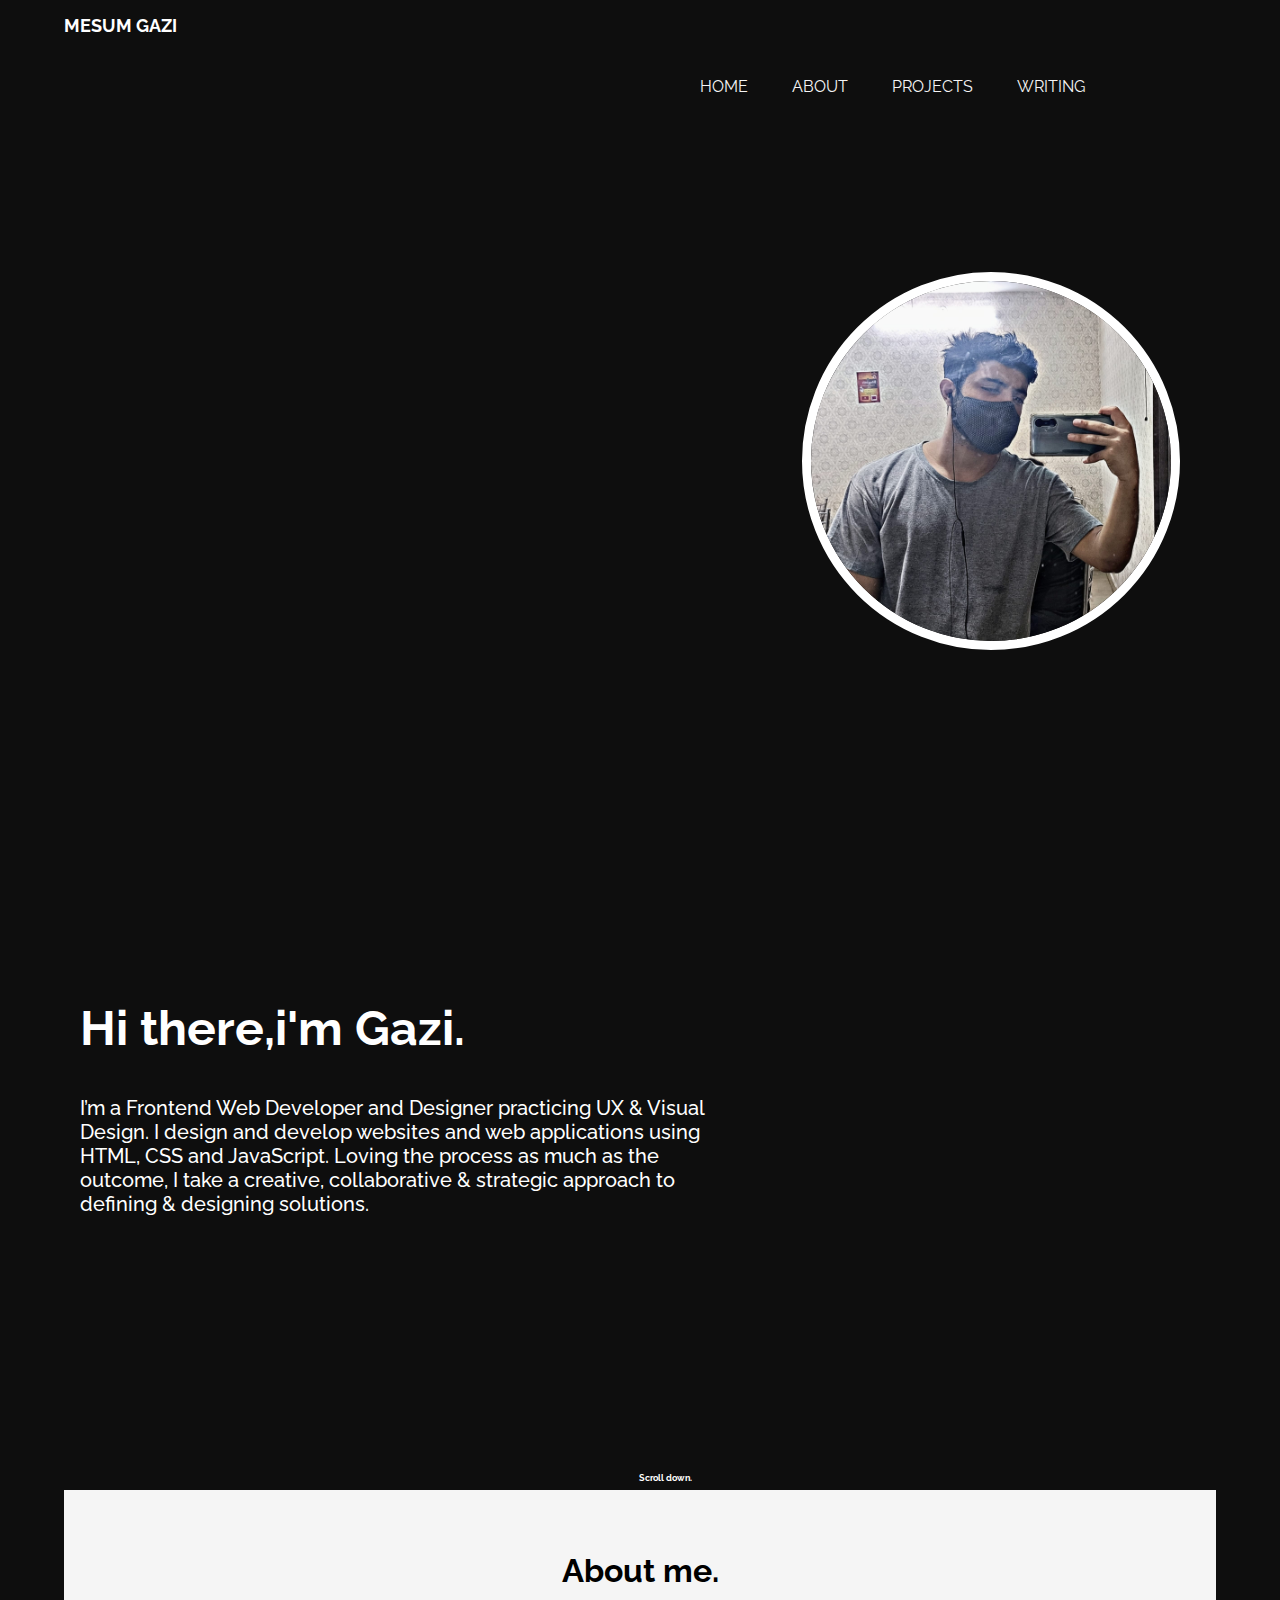
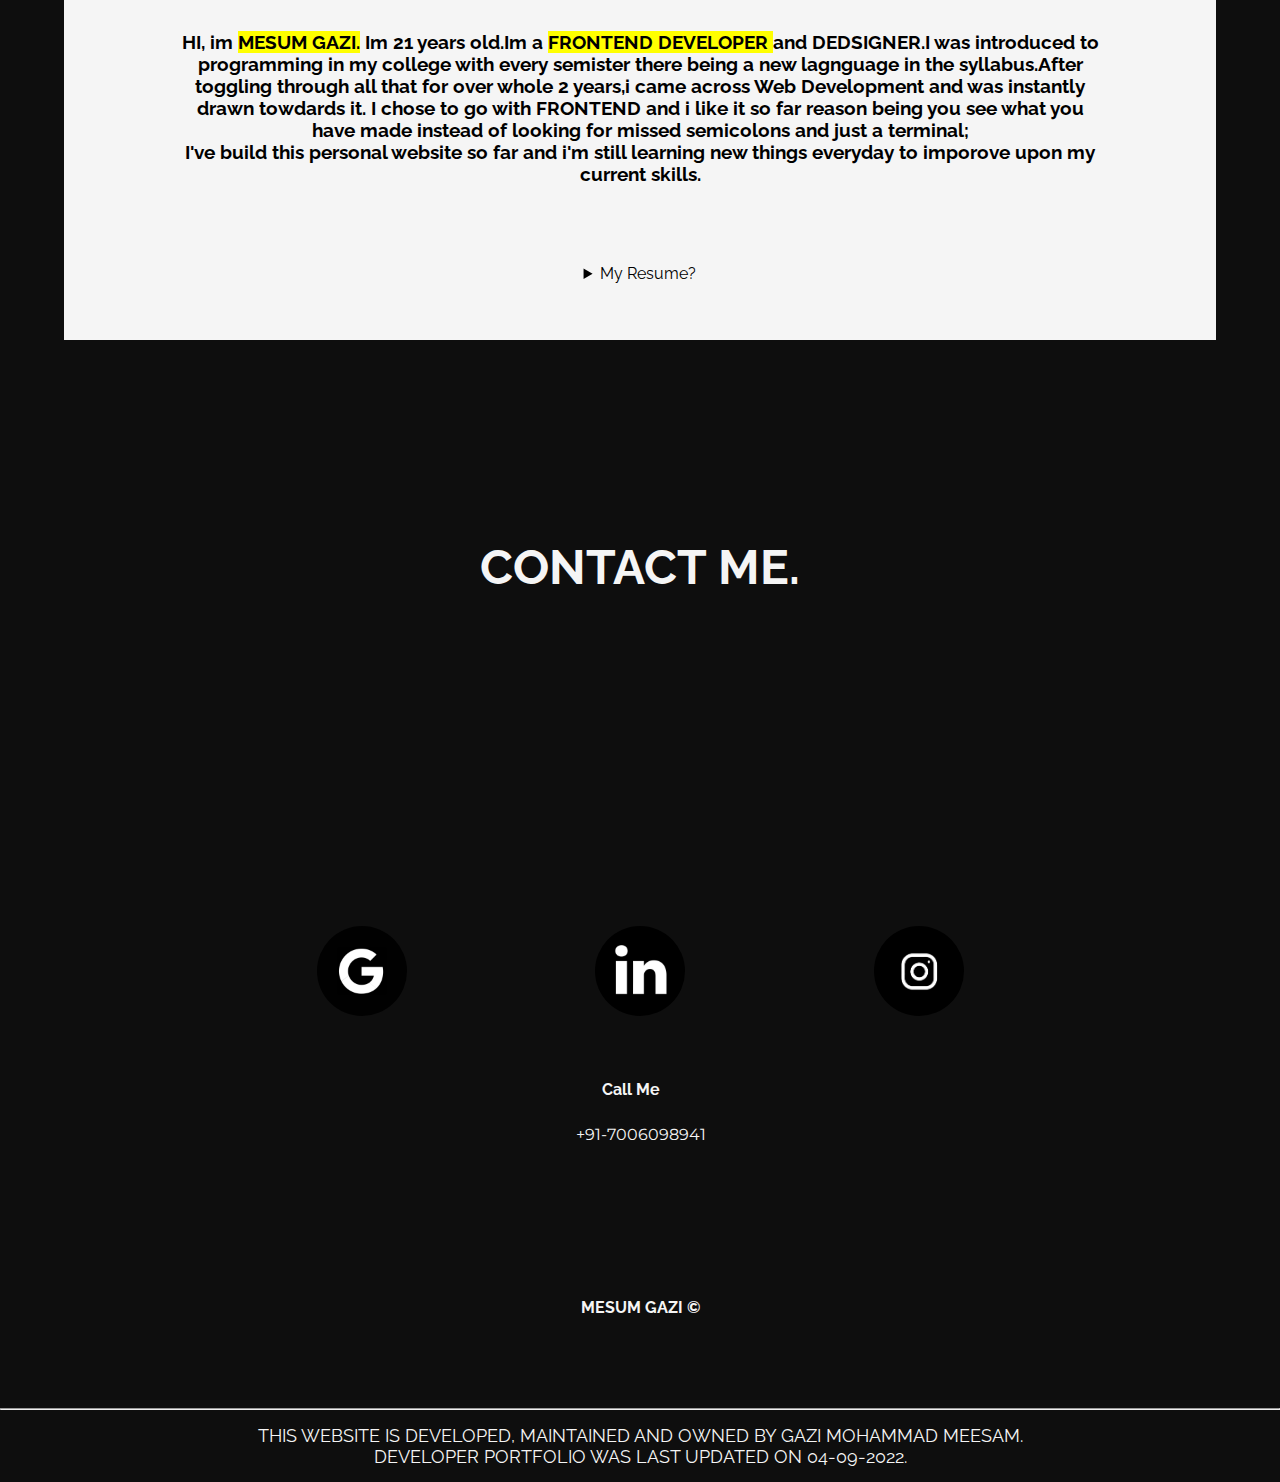
<file: index.html>
<!DOCTYPE html>
<html lang="en">

<head>
    <meta charset="UTF-8">
    <meta http-equiv="X-UA-Compatible" content="IE=edge">
    <meta name="viewport" content="width=device-width, initial-scale=1.0">
    <title>Mesum Gazi | Portfolio</title>
    <link rel="stylesheet" href="style.css">

    <link rel="preconnect" href="https://fonts.googleapis.com">
    <link rel="preconnect" href="https://fonts.gstatic.com" crossorigin>
    <link
        href="https://fonts.googleapis.com/css2?family=Montserrat:wght@300&family=Raleway:ital,wght@0,100;0,200;1,100&display=swap"
        rel="stylesheet">

    <link rel="preconnect" href="https://fonts.googleapis.com">
    <link rel="preconnect" href="https://fonts.gstatic.com" crossorigin>
    <link
        href="https://fonts.googleapis.com/css2?family=Montserrat:wght@300&family=Quicksand:wght@300&family=Raleway:ital,wght@0,100;0,200;1,100&display=swap"
        rel="stylesheet">
</head>

<body>

    <div class="name">
        <h2>MESUM GAZI</h2>
    </div>

    <div class="nav">
        <ul class="bar">
            <li><a href="index.html">HOME</a></li>
            <li><a href="about.html">ABOUT</a></li>
            <li><a href="projects.html">PROJECTS</a></li>
            <li><a href="writing.html">WRITING </a></li>
        </ul>

    </div>


    </div>



    <div class="photo">

        <img src="./img/portfolio.jpg" alt="My photo">

    </div>







    <div class="intro">

        <div class="smalltext">
            <h2>Hi there,i'm Gazi.</h2>
        </div>

        <p class="para"> I’m a Frontend Web Developer and Designer practicing UX & Visual Design. I design and develop
            websites and web applications using HTML, CSS and JavaScript. Loving the process as much as the outcome, I
            take a creative, collaborative & strategic approach to defining & designing solutions.</p>

    </div>

    <div class="scroll">
        <h2>
            Scroll down.
        </h2>
    </div>


    <div class="nxp">

        <h1>About me.</h1>


        <div class="FL">
            <h3> HI, im <mark> MESUM GAZI.</mark> Im 21 years old.Im a <mark>FRONTEND DEVELOPER </mark> and DEDSIGNER.I
                was introduced to programming in my college with every semister there being a new lagnguage in the
                syllabus.After toggling through all that for over whole 2 years,i came across Web Development and was
                instantly drawn towdards it. I chose to go with FRONTEND and i like it so far reason being you see what
                you have made instead of looking for missed semicolons and just a terminal; <br> I've build this
                personal website so far and i'm still learning new things everyday to imporove upon my current skills.
            </h3>
        </div>
        <div class="knowmore">
            <details>
                <summary>My Resume?</summary>

                <p> <a href="./pdfs/Gazi -- Resume.pdf" target="_blank"> click here. </a></p>
            </details>
        </div>

    </div>

    <br>
    <br>


        <div class="contact">
            <h1>CONTACT ME.</h1>

            <div class="logo">

                <a href="mailto:gazi.xyzx@gmail.com" target="_blank"> <img src="./icons/Ícone Google.jpg"
                        alt="gmail logo"></a>
                <a href="https://www.linkedin.com/in/mesum-gazi-a6b12317b/" target="_blank"> <img
                        src="./icons/LinkedIn.png" alt="linkedin logo"></a>
                <a href="https://www.instagram.com/mesum.gazi/" target="_blank"> <img
                        src="./icons/Instagram Logo Black Background.png" alt="Instagram logo"></a>

            </div>


        </div>








        <div class="call">
            <h3>Call Me</h3>
            <h4> <a href="tel:+91-7006098941">+91-7006098941</a></h4>

        </div>


        <div class="gazi">

            <h2>MESUM GAZI ©</h2>

        
        </div>
        
        <br>


   
        <div class="line">
            <hr>
        </div>
        <div class="foot">
          
            <h2>THIS WEBSITE IS DEVELOPED, MAINTAINED AND OWNED BY GAZI MOHAMMAD MEESAM. <br>
                DEVELOPER PORTFOLIO WAS LAST UPDATED ON 04-09-2022.</h2>
        </div>

    

       
</body>

</html>
</file>
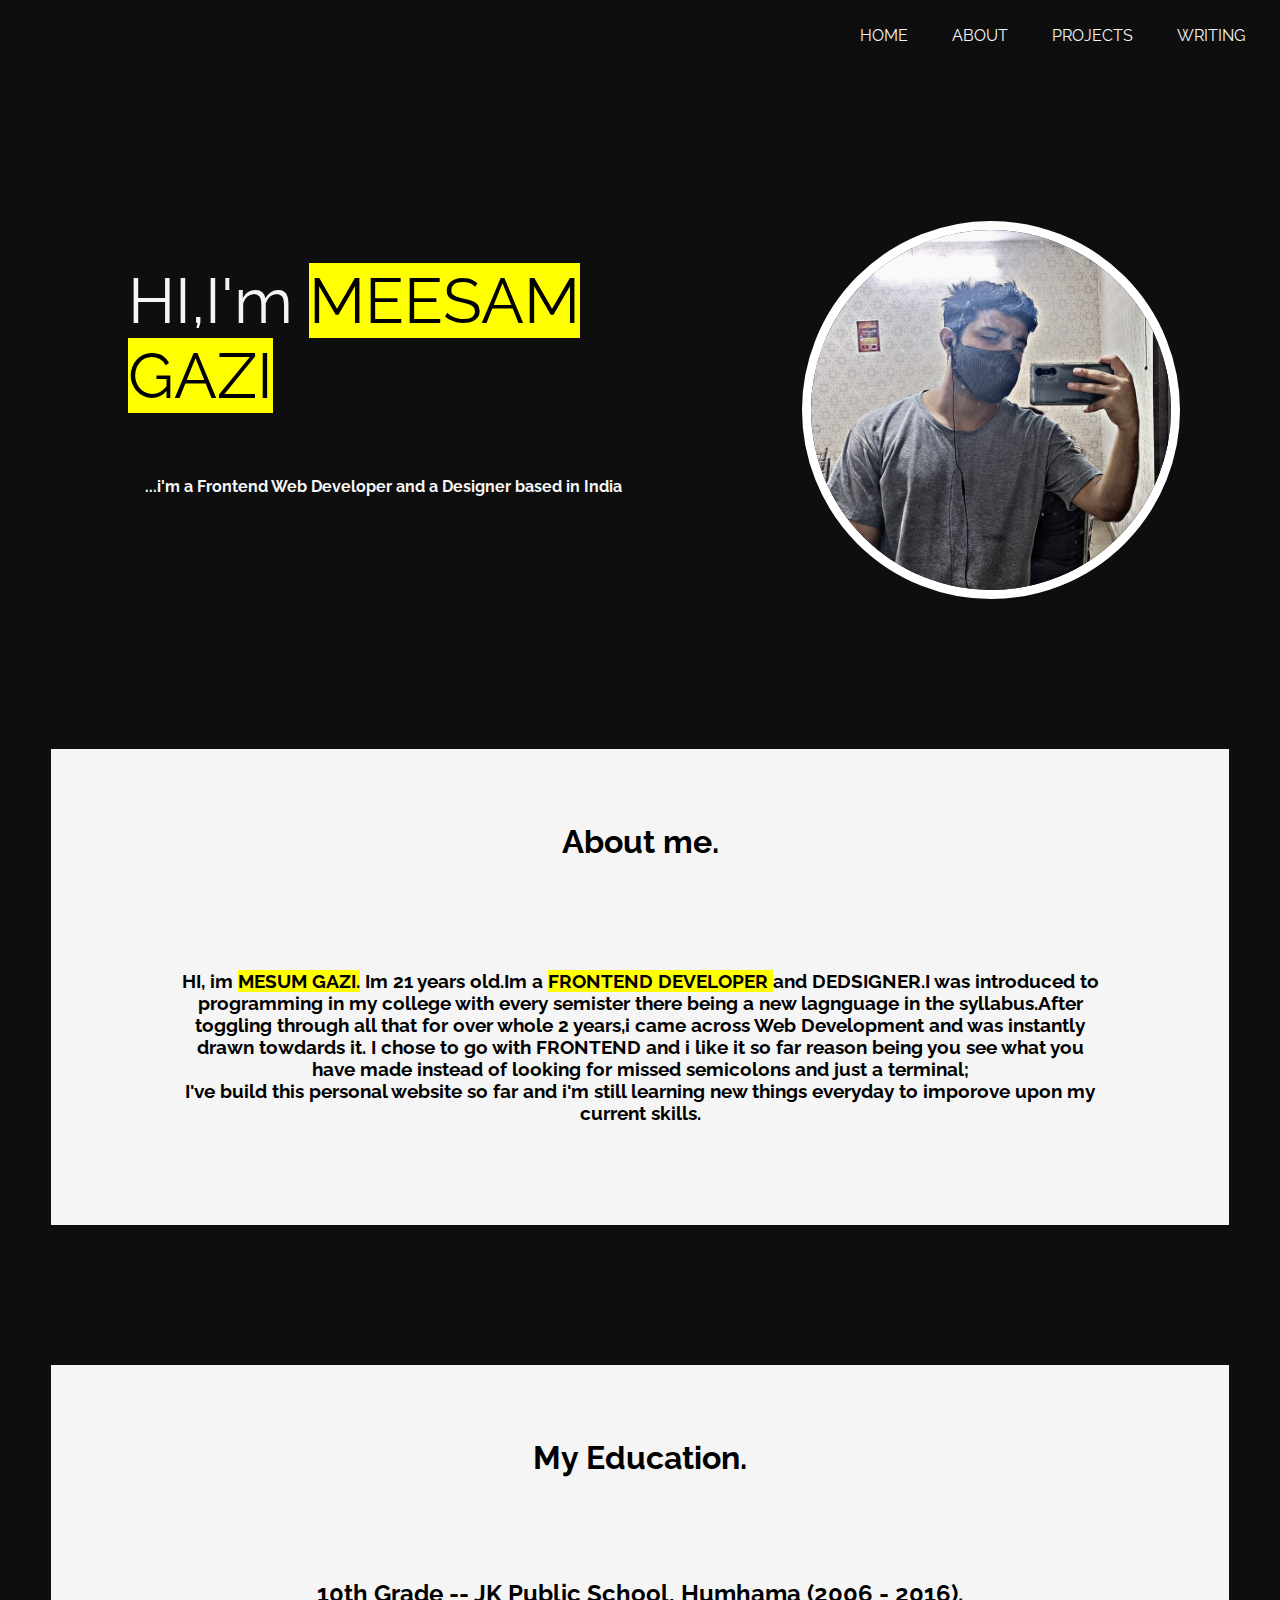
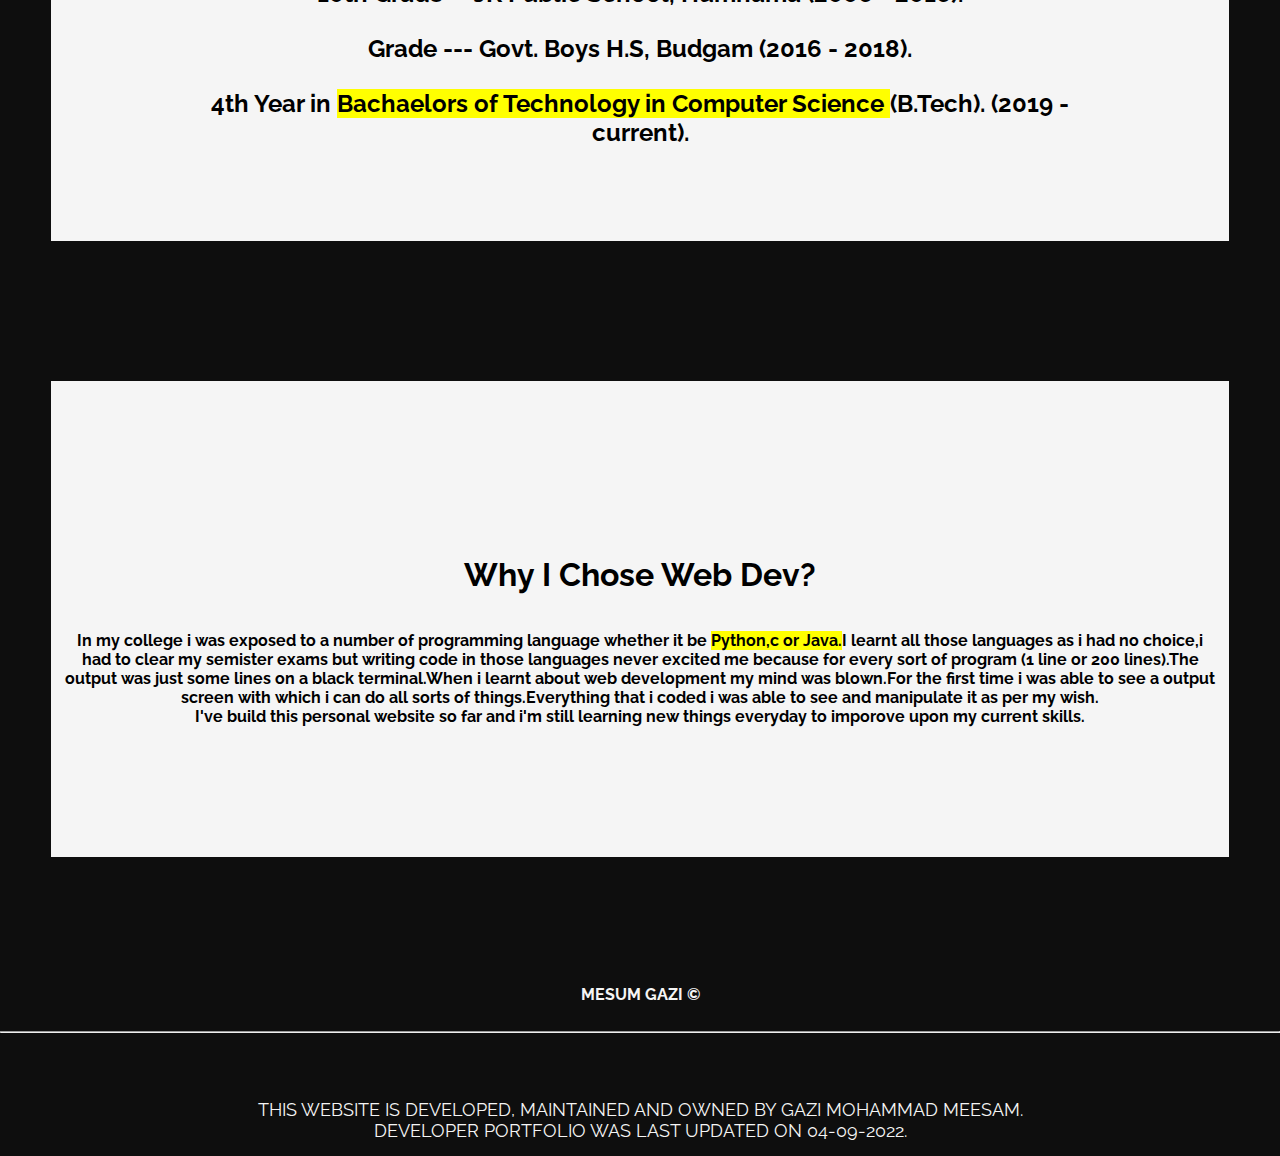
<file: about.html>
<!DOCTYPE html>
<html lang="en">
<head>
    <meta charset="UTF-8">
    <meta http-equiv="X-UA-Compatible" content="IE=edge">
    <meta name="viewport" content="width=device-width, initial-scale=1.0">
    <title>About | Mesum Gazi</title>
    <link rel="stylesheet" href="about.css">
    <link rel="preconnect" href="https://fonts.googleapis.com">
    <link rel="preconnect" href="https://fonts.gstatic.com" crossorigin>
    <link
        href="https://fonts.googleapis.com/css2?family=Montserrat:wght@300&family=Quicksand:wght@300&family=Raleway:ital,wght@0,100;0,200;1,100&display=swap"
        rel="stylesheet">
</head>
<body>
    
    <div class="nav">
        <ul class="bar">
            <li><a href="index.html">HOME</a></li>
            <li><a href="about.html">ABOUT</a></li>
            <li><a href="projects.html">PROJECTS</a></li>
            <li><a href="writing.html">WRITING </a></li>
        </ul>

    </div>


    </div>



    <div class="photo">

        <img src="./img/portfolio.jpg" alt="My photo">

    </div>

    <div class="header">

        <p>HI,I'm <mark> MEESAM GAZI</mark></p>

        <h1>&nbsp;...i'm a Frontend Web Developer and a Designer based in India</h1>
    </div>

    
    

    
    <div class="nxp">

        <h1>About me.</h1>


        <div class="FL">
            <h3> HI, im <mark> MESUM GAZI.</mark> Im 21 years old.Im a <mark>FRONTEND DEVELOPER </mark> and DEDSIGNER.I
                was introduced to programming in my college with every semister there being a new lagnguage in the
                syllabus.After toggling through all that for over whole 2 years,i came across Web Development and was
                instantly drawn towdards it. I chose to go with FRONTEND and i like it so far reason being you see what
                you have made instead of looking for missed semicolons and just a terminal; <br> I've build this
                personal website so far and i'm still learning new things everyday to imporove upon my current skills.
            </h3>
        </div>
    </div>
        <br>
        <br>
        <div class="nxp">

            <h1>My Education.</h1>
    
    
            <div class="FLP">
                <h3> 10th Grade -- JK Public School, Humhama (2006 - 2016). </h3> <h3> Grade --- Govt. Boys H.S, Budgam (2016 - 2018).</h3> <h3> 4th Year in <mark>

                    Bachaelors of Technology in Computer Science  </mark>  (B.Tech).  (2019 - current). </h3>
            </div>

        </div>
            <br>
            <br>
            <div class="nxp">

                <h1>Why I Chose Web Dev?</h1>
        
        
                <div class="FLP1">
                    <h3> In my college i was exposed to a number of programming language whether it be <mark>Python,c or Java.</mark>I learnt all those languages as i had no choice,i had to clear my semister exams but writing code in those languages never excited me because for every sort of program (1 line or 200 lines).The output was just some lines on a black terminal.When i learnt about web development my mind was blown.For the first time i was able to see a output screen with which i can do all sorts of things.Everything that i coded i was able to see and manipulate it as per my wish. <br> I've build this
                        personal website so far and i'm still learning new things everyday to imporove upon my current skills.</h3>
                </div>
    
            </div>


    
            <div class="gazi">
    
                <h2>MESUM GAZI ©</h2>
    
            
            </div>
            
            <br>
    
    
       
            <div class="line">
                <hr>
            </div>
            <div class="foot">
              
                <h2>THIS WEBSITE IS DEVELOPED, MAINTAINED AND OWNED BY GAZI MOHAMMAD MEESAM. <br>
                    DEVELOPER PORTFOLIO WAS LAST UPDATED ON 04-09-2022.</h2>
            </div>
    
        
    
        
</body>
</html>
</file>
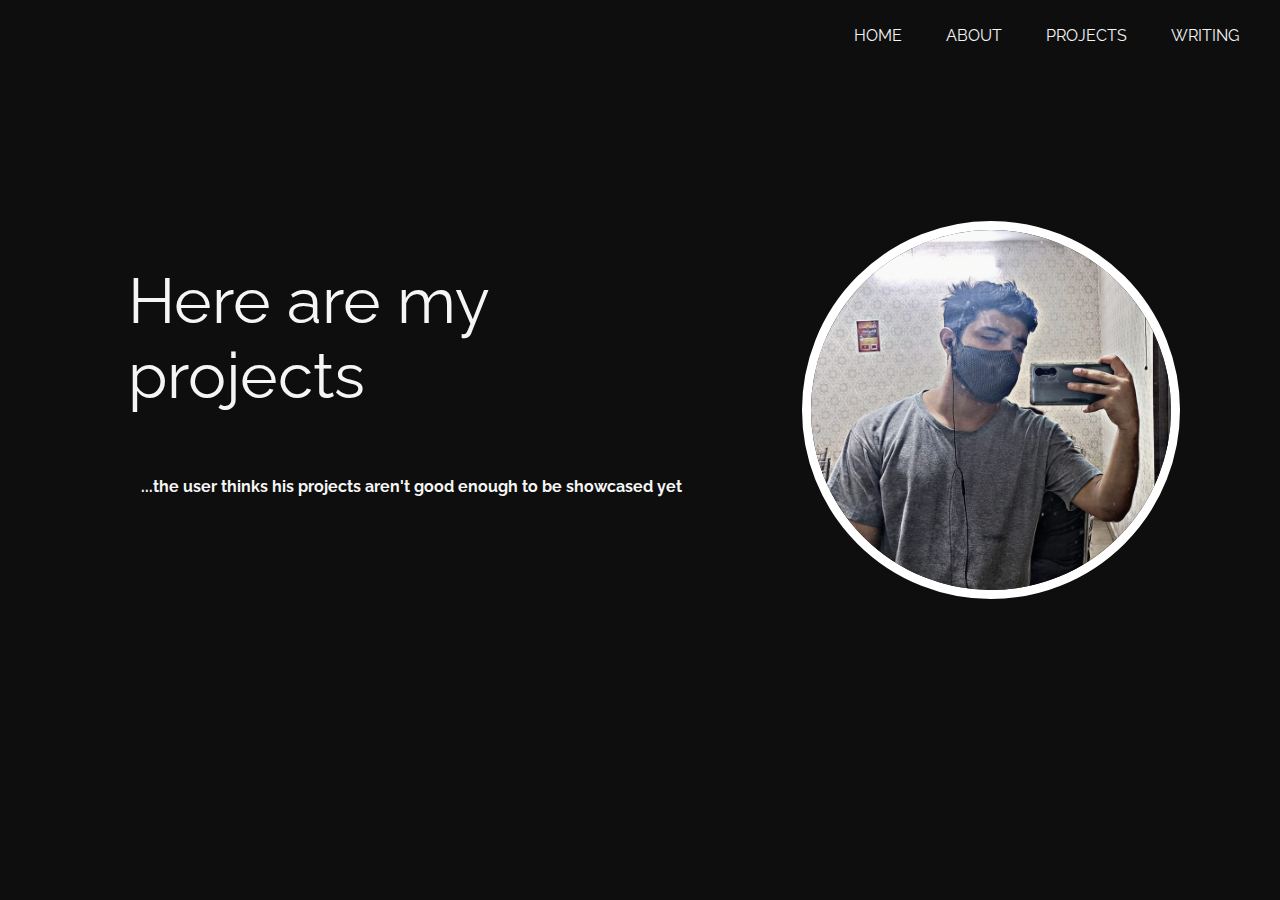
<file: projects.html>
<!DOCTYPE html>
<html lang="en">

<head>
    <meta charset="UTF-8">
    <meta http-equiv="X-UA-Compatible" content="IE=edge">
    <meta name="viewport" content="width=device-width, initial-scale=1.0">
    <title>Projects | Mesum Gazi</title>

    <style>
        body {
            padding: 0%;
            margin: 0%;
            background-color: rgb(14, 14, 14);
            font-family: 'Raleway', sans-serif;

        }



        .nav {

            display: flex;
            flex-direction: column;
            color: white;
            justify-content: space-between;
            display: inline-block;
            align-items: center;
            justify-content: center;
            padding-left: 62%;
            

        }



        .nav ul li {

            list-style-type: none;
            display: inline-block;
            padding: 10px 20px;
        }

        .bar li a {
            text-decoration: none;
            color: whitesmoke;
        }


        .bar li a:hover {
            transition: all 200ms ease-in;
            font-size: 1.5rem;

        }

        .bar li a:not(:hover) {
            transition: all 200ms ease-out;
            font-size: 1rem;

        }

        .photo img {

            float: right;
            width: 40vh;
            height: 40vh;
            border-radius: 50vh;
            border: white 1vh solid;
            margin: 150px 100px;
            
        }

        .photo img:hover {
            transition: all 1s;
            transform: rotate(360deg);
            border: 10px solid rgb(215, 139, 67);
        }

        .photo img:not(:hover) {

            transition: all 1s;
            transform: rotate(0deg);
        }
        

        .header p {
            margin-top: 15%;
            padding-left: 10%;
            color: whitesmoke;
            font-size: 4rem;
        }


        .header h3 {
            padding-left: 11%;
            color: whitesmoke;
            font-size: 1rem;
        }


        
@media only screen and (max-width: 600px) and (max-width: 800px) {
  .photo img{  
    float: right;
    width: 30vh;
    height: 30vh;
    border-radius: 50vh;
    border: white 1vh solid;
    margin-right: 4rem;
    margin-top: 30%;
  } 

  .nav {
    display: flex;
    flex-direction: column;
    color: white;
    justify-content: space-between;
    display: inline-block;
    align-items: center;
    justify-content: center;
    padding-left: 4%;
}
.nav ul li {
    list-style-type: none;
    display: inline-block;
    padding: 13px 5px;
}
.header p {
    margin-top: 10%;
    padding-left: 5%;
    color: whitesmoke;
    font-size: 2rem;
}

.header h3 {
    padding-left: 5%;
    color: whitesmoke;
    font-size: 1vh;
}
}
    </style>
</head>




<link rel="preconnect" href="https://fonts.googleapis.com">
<link rel="preconnect" href="https://fonts.gstatic.com" crossorigin>
<link
    href="https://fonts.googleapis.com/css2?family=Montserrat:wght@300&family=Raleway:ital,wght@0,100;0,200;1,100&display=swap"
    rel="stylesheet">

<body>



    <div class="nav">
        <ul class="bar">
            <li><a href="index.html" class="active">HOME</a></li>
            <li><a href="about.html">ABOUT</a></li>
            <li><a href="projects.html">PROJECTS</a></li>
            <li><a href="writing.html">WRITING </a></li>
        </ul>

    </div>


    <div class="photo">

        <img src="./img/portfolio.jpg" alt="My photo">

    </div>

    
    <div class="header">

        <p>Here are my projects</p>

        <h3>...the user thinks his projects aren't good enough to be showcased yet</h3>
    </div>
</body>

</html>
</file>
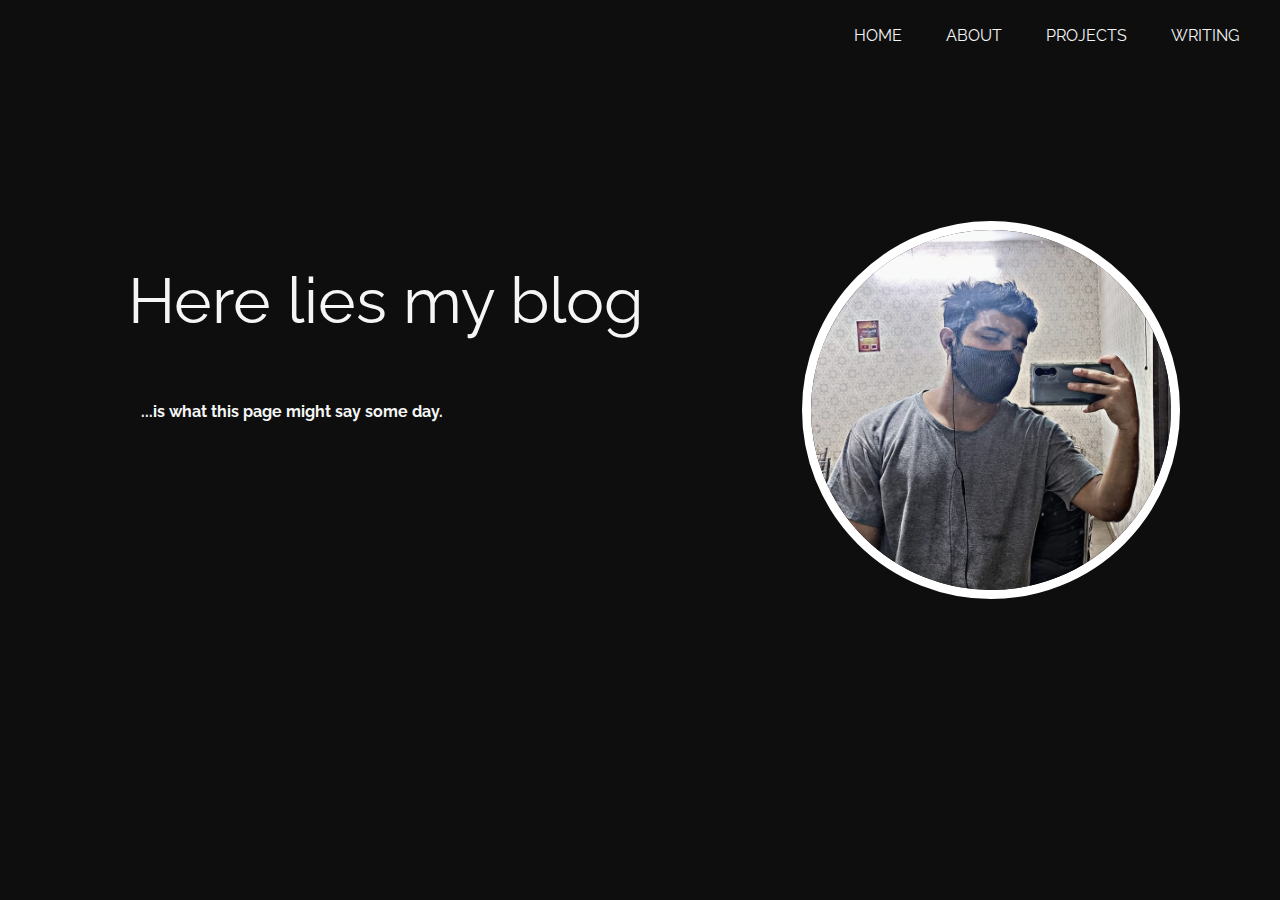
<file: writing.html>
<!DOCTYPE html>
<html lang="en">

<head>
    <meta charset="UTF-8">
    <meta http-equiv="X-UA-Compatible" content="IE=edge">
    <meta name="viewport" content="width=device-width, initial-scale=1.0">
    <title>Writing | Mesum Gazi</title>

    <style>
        body {
            padding: 0%;
            margin: 0%;
            background-color: rgb(14, 14, 14);
            font-family: 'Raleway', sans-serif;

        }




        .nav {

            display: flex;
            flex-direction: column;
            color: white;
            justify-content: space-between;
            display: inline-block;
            align-items: center;
            justify-content: center;
            padding-left: 62%;
            margin-top: 0%;

        }



        .nav ul li {

            list-style-type: none;
            display: inline-block;
            padding: 10px 20px;
        }

        .bar li a {
            text-decoration: none;
            color: whitesmoke;
        }


        .bar li a:hover {
            transition: all 200ms ease-in;
            font-size: 1.5rem;

        }

        .bar li a:not(:hover) {
            transition: all 200ms ease-out;
            font-size: 1rem;

        }

        .photo img {

            float: right;
            width: 40vh;
            height: 40vh;
            border-radius: 50vh;
            border: white 1vh solid;
            margin: 150px 100px;
            
        }

        .photo img:hover {
            transition: all 1s;
            transform: rotate(360deg);
            border: 10px solid rgb(215, 139, 67);
        }

        .photo img:not(:hover) {

            transition: all 1s;
            transform: rotate(0deg);
        }



        .header p {
            margin-top: 15%;
            padding-left: 10%;
            color: whitesmoke;
            font-size: 4rem;
        }


        .header h3 {
            padding-left: 11%;
            color: whitesmoke;
            font-size: 1rem;
        }


        @media only screen and (max-width: 600px) and (max-width: 800px) {
            .photo img {
                float: right;
                width: 30vh;
                height: 30vh;
                border-radius: 50vh;
                border: white 1vh solid;
                margin-right: 4rem;
                margin-top: 30%;
            }

            .nav {
                display: flex;
                flex-direction: column;
                color: white;
                justify-content: space-between;
                display: inline-block;
                align-items: center;
                justify-content: center;
                padding-left: 4%;
                margin-top: 0%;
            }

            .nav ul li {
                list-style-type: none;
                display: inline-block;
                padding: 13px 5px;
            }

            .header p {
                margin-top: 10%;
                padding-left: 5%;
                color: whitesmoke;
                font-size: 2rem;
            }

            .header h3 {
                padding-left: 6%;
                color: whitesmoke;
                font-size: 1.5vh;
            }
        }
    </style>
</head>




<link rel="preconnect" href="https://fonts.googleapis.com">
<link rel="preconnect" href="https://fonts.gstatic.com" crossorigin>
<link
    href="https://fonts.googleapis.com/css2?family=Montserrat:wght@300&family=Raleway:ital,wght@0,100;0,200;1,100&display=swap"
    rel="stylesheet">

<body>


    <div class="nav">
        <ul class="bar">
            <li><a href="index.html" class="active">HOME</a></li>
            <li><a href="about.html">ABOUT</a></li>
            <li><a href="projects.html">PROJECTS</a></li>
            <li><a href="writing.html">WRITING </a></li>
        </ul>

    </div>


    <div class="photo">

        <img src="./img/portfolio.jpg" alt="My photo">

    </div>



    <div class="header">

        <p>Here lies my blog</p>

        <h3>...is what this page might say some day.</h3>
    </div>
</body>

</html>
</file>
<file: style.css>
* { 
    font-family: 'Raleway', sans-serif;

}

body {
   
    margin: 0%;
    padding: 0%;
    
    background-color: rgb(14, 14, 14);
    }

.name {
    padding-left: 5%;
    display: inline-block;
    color: white;
    font-family: 'Raleway', sans-serif;
    font-size: 12px;
    
}


.nav {

    display: flex;
    flex-direction: column;
    color: white;
    justify-content: space-between;
    display: inline-block;
    align-items: center;
    justify-content: center;
    padding-left: 50%;

}



.nav ul li {

    list-style-type: none;
    display: inline-block;
    padding: 10px 20px;
}

.bar li a {
    text-decoration: none;
    color: whitesmoke;
}


.bar li a:hover{
    transition: all 200ms ease-in ;
    font-size: 1.5rem;
    
}

.bar li a:not(:hover){
    transition: all 200ms ease-out;
    font-size: 1rem;

}

.intro {
    padding: 10rem 5rem;
    width: 50%;
    height: 25vh;
    display: inline-block;


    color: white;
}

.smalltext h2 {
    font-size: 3rem;
}

.para {

    font-size: 1.25rem;
    font-weight: 500;
}

.photo img {

    float: right;
    width: 40vh;
    height: 40vh;
    border-radius: 50vh;
    border: white 1vh solid;
    margin: 150px 100px;
}

.photo img:hover{
     transition: all 1s;
    transform: rotate(360deg);
    border: 10px solid rgb(215, 139, 67);
}

.photo img:not(:hover){
    
    transition: all 1s;
    transform: rotate(0deg);
}

.scroll h2{
    margin-top: 10%;
    color: white;
    font-size: 1vh;
    text-align: center;
    padding-left: 4%;

}


.nxp {
  
    width: 90%;
    height: 50vh;
    margin: auto;
    background-color: whitesmoke;
    text-align: center;
    display: flex;
    justify-content: center;
    align-items: center;
    flex-direction: column;

}

.nxp h1 {
    padding-top: 2.5rem;
}

.FL {

    width: 80%;
    margin: auto;
    font-size: 1rem;
}

.FL h3 {
    text-align: center;
}

.knowmore {

    padding: 5%;

}

.knowmore a{
    color: black;
    text-decoration: none;
}

.knowmore a:hover{

    transition: all 85ms ease-in;
    font-size: 2.5vh;
    font-weight:bold;
}

.knowmore a:not(:hover){

    transition: all 100ms ease-out;
    font-size:1.8vh ;
}


.contact h1{
    width: 100%;
    height: 95vh;
    padding: 0% 0% 1%;
    display: flex;
    justify-content: center;
    color: whitesmoke;
    font-size: 3rem;
padding-top: 10%;
padding-bottom: 1%;
    text-align: center;
    
    
}

.logo {
    display: flex;
    align-items: center;
    justify-content: center;
    flex-direction: row;
    justify-content: space-evenly;
    margin: -40% 10%;
}

.logo img {
    width: 10vh;
    height: 10vh;
    border-radius: 10rem;
    float: left;
}


.logo img:hover{
 filter: invert(100%);    
}

.call h3{
    font-size: 1rem;
    width: 20%;
    margin: 45% 47%;
    color: whitesmoke;
   
}

.call h4{

    font-size: 1rem;
    width: 20%;
    margin: -43% 45%;
    color: whitesmoke;
}

.call h4 a{
    text-decoration: none;
    color: whitesmoke;
    font-weight:lighter;
    font-family: 'Montserrat', sans-serif;
}

.gazi h2{
    display: flex;
    align-items: center;
    justify-content: center;
    flex-direction: column;
    color: whitesmoke;
    margin-top: 55%;
    margin-bottom: 5%;
    font-size: 1rem;
    text-align: center;
}



.foot h2{
   padding-top: 0%;
   
    display: flex;
    align-items: center;
    justify-content: center;
    color: whitesmoke;
    text-align: center;
    font-size: 2vh;
    font-weight:normal;
}

@media only screen and (max-width: 600px) and (max-width: 800px) {



    .name {
        padding-left: 5%;
        display: inline-block;
        color: white;
        font-family: 'Raleway', sans-serif;
        font-size: 12px;
        margin-left: 30%;
        margin-bottom: 4%;
    }

    .photo img {
        float: right;
        width: 30vh;
        height: 30vh;
        border-radius: 50vh;
        border: white 1vh solid;
        margin-right: 4rem;
        margin-top: 15%;
        margin-bottom: 25%;
    }
  .nav {
    display: flex;
    flex-direction: column;
    color: white;
    justify-content: space-between;
    display: inline-block;
    align-items: center;
    justify-content: center;
    padding-left: 4%;
}
.nav ul li {
    list-style-type: none;
    display: inline-block;
    padding: 13px 5px;
}

.smalltext h2 {
    font-size: 2.5rem;
    margin-top: -10%;
    text-align: center;
}
.intro {
    padding: 1rem;
    width: 88%;
    height: 25vh;
    display: inline-block;
    color: white;
}

.para {
    font-size: 1.5vh;
    font-weight: 500;
    text-align: center;
}

.scroll h2 {
    margin-top: -5%;
    color: white;
    font-size: 1vh;
    text-align: center;
    padding-left: 4%;
}
.nxp h1 {
    padding-top: 2rem;
}
.FL {
    width: 90%;
    padding: 0%;
    text-align: center;
    margin: auto;
    font-size: 1vh;
}

.nxp {
    width: 90%;
    height: 40vh;
    margin: auto;
    background-color: whitesmoke;
    text-align: center;
    display: flex;
    justify-content: center;
    align-items: center;
    flex-direction: column;
}

.knowmore {
    margin-top: 0%;
}
.contact h1 {
    width: 100%;
    height: 35vh;
    padding: 0% 0% 1%;
    display: flex;
    justify-content: center;
    color: whitesmoke;
    font-size: 3rem;
    padding-top: 50%;
    padding-bottom: 15%;
    text-align: center;
}
.logo {
    display: flex;
    align-items: center;
    justify-content: center;
    flex-direction: row;
    justify-content: space-evenly;
    margin: -40% 10%;
    margin-bottom: -16%;
    margin-top: -50%;
}
.logo img {
    width: 8vh;
    height: 8vh;
    border-radius: 10rem;
    float: left;
}

.call h3 {
    font-size: 1rem;
    width: 20%;
    margin: 45% 47%;
    color: whitesmoke;
    margin-left: 42%;
}

.call h4 a {
    text-decoration: none;
    margin-left: -65%;
    color: whitesmoke;
    font-weight: lighter;
    font-family: 'Montserrat', sans-serif;
}
.foot h2 {
    padding-top: 0%;
    display: flex;
    align-items: center;
    justify-content: center;
    color: whitesmoke;
    text-align: center;
    font-size: 1vh;
    font-weight: normal;
}
}
</file>
<file: about.css>
* { 
    font-family: 'Raleway', sans-serif;

}

body {
   
    margin: 0%;
    padding: 0%;
    
    background-color: rgb(14, 14, 14);
    }

    
.nav {

    display: flex;
    flex-direction: column;
    color: white;
    justify-content: space-between;
    display: inline-block;
    align-items: center;
    justify-content: center;
    padding-left: 62.5%;

}



.nav ul li {

    list-style-type: none;
    display: inline-block;
    padding: 10px 20px;
}

.bar li a {
    text-decoration: none;
    color: whitesmoke;
}


.bar li a:hover{
    transition: all 200ms ease-in ;
    font-size: 1.5rem;
    
}

.bar li a:not(:hover){
    transition: all 200ms ease-out;
    font-size: 1rem;

}

.photo img {

    float: right;
    width: 40vh;
    height: 40vh;
    border-radius: 50vh;
    border: white 1vh solid;
    margin: 150px 100px;
}

.photo img:hover{
    transition: all 1s;
   transform: rotate(360deg);
   border: 10px solid rgb(215, 139, 67);
}

.photo img:not(:hover){
   
   transition: all 1s;
   transform: rotate(0deg);
}
.header p {
    margin-top: 15%;
    padding-left: 10%;
    color: whitesmoke;
    font-size: 4rem;
}


.header h1 {
    padding-left: 11%;
    color: whitesmoke;
    font-size: 1rem;
}



.nxp {
   
    width: 90%;
    height:50vh;
    margin: auto;
    background-color: whitesmoke;
    text-align: center;
    display: flex;
    justify-content: center;
    align-items: center;
    flex-direction: column;
    margin-top: 8%;
    padding: 1%;

}

.nxp h1 {
    padding-top: 2.5rem;
}

.FL {

    
    width: 80%;
    margin: auto;
    font-size: 1rem;
}

.FL h3 {
    text-align: center;
}


.FLP{
    
    width: 80%;
    margin: auto;
    font-size: 1rem;
}

.FLP h3{
    padding: 1px 1px 1px;
    font-size: 1.5rem;
    font-weight: bolder;
    
    text-align: center;
}

.FLP1 h3{
    padding: 1px 1px 1px;
    font-size: 1rem;
    font-weight: bolder;
    text-align: justify;
    text-align: center;
}


.gazi h2{
    display: flex;
    align-items: center;
    justify-content: center;
    flex-direction: column;
    color: whitesmoke;
    margin-top: 10%;
    margin-bottom: 0%;
    font-size: 1rem;
    text-align: center;
}



.foot h2{
   padding-top: 4%;
   
    display: flex;
    align-items: center;
    justify-content: center;
    color: whitesmoke;
    text-align: center;
    font-size: 2vh;
    font-weight:normal;
}


@media only screen and (max-width: 600px) and (max-width: 800px) {
    .photo img {
        float: right;
        width: 30vh;
        height: 30vh;
        border-radius: 50vh;
        border: white 1vh solid;
        margin-right: 4rem;
        margin-top: 30%;
        margin-bottom: 35%;
    }
  
    .nav {
      display: flex;
      flex-direction: column;
      color: white;
      justify-content: space-between;
      display: inline-block;
      align-items: center;
      justify-content: center;
      padding-left: 4%;
  }
  .nav ul li {
      list-style-type: none;
      display: inline-block;
      padding: 13px 5px;
  }

  .header p {
    margin-top: 10%;
    padding-left: 4%;
    color: whitesmoke;
    font-size: 2rem;
    text-align: center;
      margin-bottom:5%;
}
.header h1 {
    text-align:center;
    padding-left: 0%;
    color: whitesmoke;
    font-size: 1.4vh;
    margin-bottom: 38%;
    margin-top:5%;
    
}
.nxp h1 {
    padding-top: 2rem;
}
.FL {
    width: 90%;
    padding: 0%;
    text-align: center;
    margin: auto;
    font-size: 1vh;
}

.nxp {
    width: 90%;
    height: 40vh;
    margin: auto;
    background-color: whitesmoke;
    text-align: center;
    display: flex;
    justify-content: center;
    align-items: center;
    flex-direction: column;
}
.FLP h3 {
    padding: 1px 1px 1px;
    font-size: 0.8rem;
    font-weight: bolder;
    text-align: center;
}
.FLP1 h3 {
    padding: 46px 0px 100px;
    font-size: 0.6rem;
    font-weight: bolder;
    text-align: justify;
    text-align: center;
}


.foot h2 {
    padding-top: 0%;
    display: flex;
    align-items: center;
    justify-content: center;
    color: whitesmoke;
    text-align: center;
    font-size: 1vh;
    font-weight: normal;
}
}
</file>
